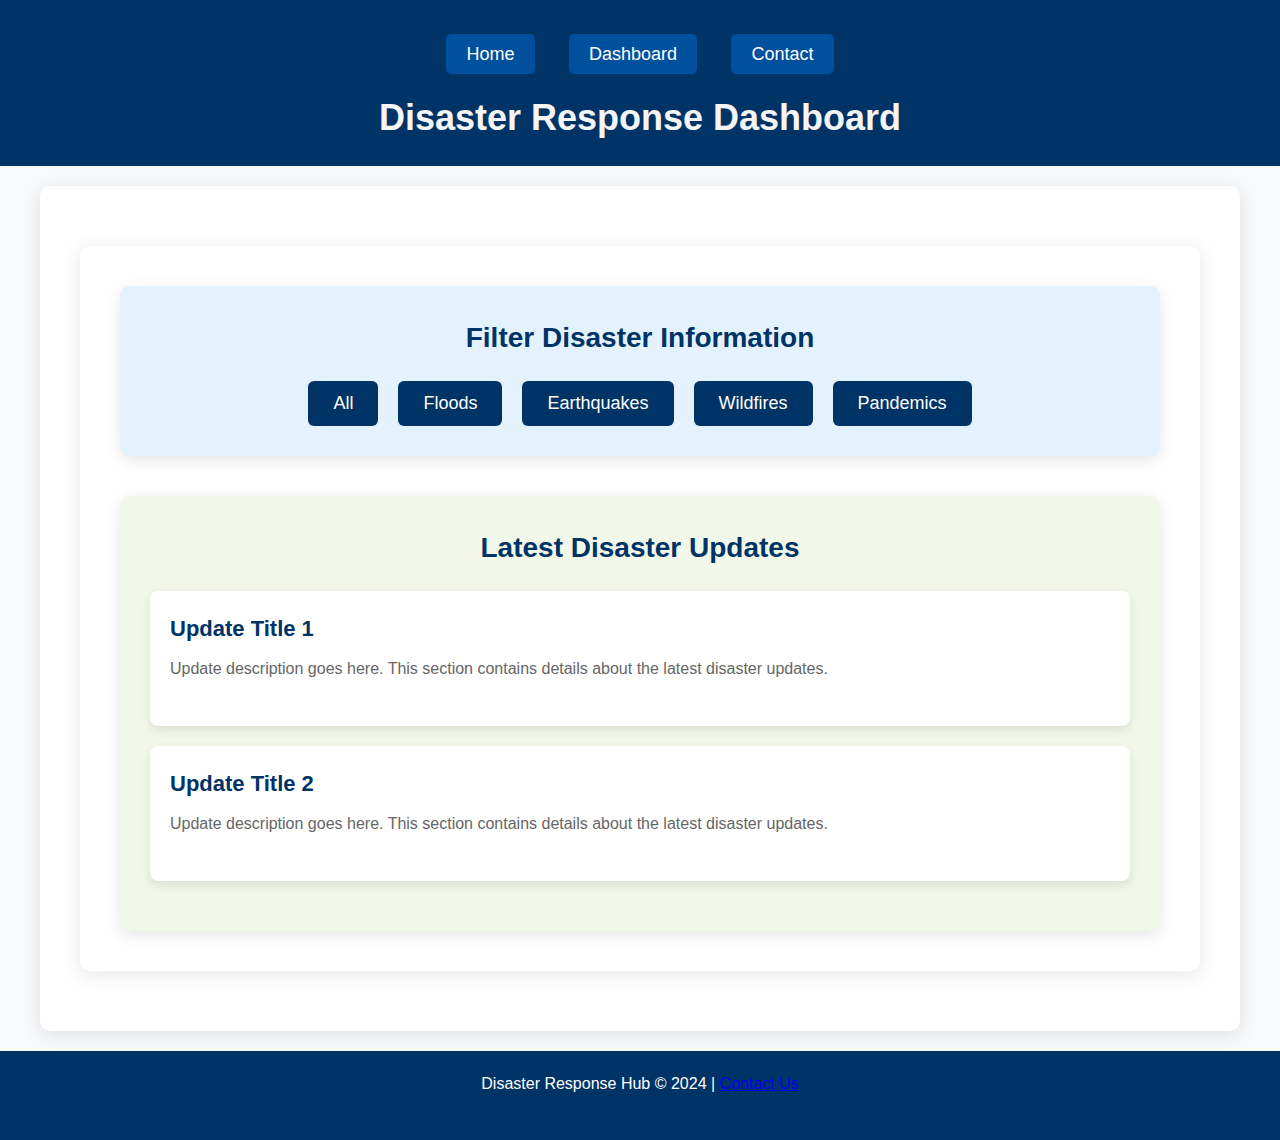
<file: dashboard.html>
<!DOCTYPE html>
<html lang="en">
<head>
    <meta charset="UTF-8">
    <meta name="viewport" content="width=device-width, initial-scale=1.0">
    <title>Disaster Response | Dashboard</title>
    <link rel="stylesheet" href="styles.css">
</head>
<body>
    <header>
        <nav>
            <ul>
                <li><a href="index.html">Home</a></li>
                <li><a href="dashboard.html">Dashboard</a></li>
                <li><a href="contact.html">Contact</a></li>
            </ul>
        </nav>
        <h1>Disaster Response Dashboard</h1>
    </header>

    <main>
        <section id="dashboard">
            <div class="filter-section">
                <h3>Filter Disaster Information</h3>
                <div class="filter-buttons">
                    <button onclick="filterData('all')">All</button>
                    <button onclick="filterData('flood')">Floods</button>
                    <button onclick="filterData('earthquake')">Earthquakes</button>
                    <button onclick="filterData('wildfire')">Wildfires</button>
                    <button onclick="filterData('pandemic')">Pandemics</button>
                </div>
            </div>

            <div class="latest-updates">
                <h3>Latest Disaster Updates</h3>
                <div class="update-item">
                    <h4>Update Title 1</h4>
                    <p>Update description goes here. This section contains details about the latest disaster updates.</p>
                </div>
                <div class="update-item">
                    <h4>Update Title 2</h4>
                    <p>Update description goes here. This section contains details about the latest disaster updates.</p>
                </div>
                <!-- Add more update-items as needed -->
            </div>
        </section>
    </main>

    <footer>
        <p>Disaster Response Hub &copy; 2024 | <a href="contact.html">Contact Us</a></p>
    </footer>

    <script src="scripts.js"></script>
</body>
</html>
</file>
<file: styles.css>
/* Slideshow Styles */
#slideshow {
    position: relative;
    width: 100%; /* Ensure it takes up the full width of its parent */
    max-width: 1200px; /* Limit the max width */
    height: 500px; /* Set a fixed height for the slideshow */
    margin: 20px auto;
    overflow: hidden; /* Ensure no content spills outside */
    border-radius: 10px;
    background-color: #f0f0f0; /* Temporary background to see the area */
}

.slideshow-container {
    position: relative;
    width: 100%;
    height: 100%;
}

.slide {
    display: none; /* All slides hidden by default */
    position: absolute;
    width: 100%;
    height: 100%;
}

.slide img {
    width: 100%;
    height: 100%;
    object-fit: cover; /* Ensure the image fits properly */
    border-radius: 10px;
}

/* Show the first slide */
.slide.active {
    display: block; /* Show the active slide */
}

.text {
    position: absolute;
    bottom: 20px;
    left: 20px;
    color: white;
    font-size: 24px;
    font-weight: bold;
    background-color: rgba(0, 0, 0, 0.5);
    padding: 10px;
    border-radius: 5px;
}

/* Fade Animation */
.fade {
    animation: fade 3s ease-in-out infinite;
}

@keyframes fade {
    0% { opacity: 0; }
    20% { opacity: 1; }
    80% { opacity: 1; }
    100% { opacity: 0; }
}

/* General Reset */
* {
    margin: 0;
    padding: 0;
    box-sizing: border-box;
    font-family: 'Roboto', sans-serif;
}

/* Body Styles */
body {
    background-color: #f8f9fa;
    color: #333;
    line-height: 1.6;
    font-size: 16px;
}

/* Typography */
h1, h2, h3, h4, h5 {
    color: #333;
    font-family: 'Poppins', sans-serif;
}

h1{
    color: whitesmoke;
    font-family: 'Poppins', sans-serif;
}

p {
    margin-bottom: 1.5em;
}

/* Header */
header {
    background-color: #003366;
    color: white;
    padding: 20px 0;
    text-align: center;
}

header h1 {
    font-size: 36px;
    font-weight: 600;
}

header p {
    font-size: 18px;
    margin-top: 10px;
}

/* Navigation Styles */
nav ul {
    list-style: none;
    padding: 0;
    margin: 20px 0;
    text-align: center;
}

nav ul li {
    display: inline-block;
    margin: 0 15px;
}

nav ul li a {
    color: white;
    font-size: 18px;
    text-decoration: none;
    padding: 10px 20px;
    border-radius: 5px;
    background-color: #00509e;
    transition: background-color 0.3s ease;
}

nav ul li a:hover {
    background-color: #ffcc00;
    color: #333;
}

/* Main Section */
main {
    padding: 40px;
    background-color: #ffffff;
    margin: 20px auto;
    max-width: 1200px;
    border-radius: 10px;
    box-shadow: 0 4px 20px rgba(0, 0, 0, 0.1);
}

/* Introduction Section */
#intro {
    text-align: center;
    margin-bottom: 50px;
}

#intro h2 {
    font-size: 28px;
    font-weight: 500;
    margin-bottom: 15px;
}

#intro p {
    font-size: 18px;
    color: #555;
    max-width: 800px;
    margin: 0 auto;
}

#intro img {
    width: 100%;
    max-width: 600px;
    margin: 20px 0;
    border-radius: 10px;
}

.button {
    padding: 12px 25px;
    background-color: #003366;
    color: white;
    text-decoration: none;
    font-size: 18px;
    border-radius: 5px;
    transition: background-color 0.3s ease;
}

.button:hover {
    background-color: #00509e;
}

/* Features Section */
#features-section {
    text-align: center;
    margin-bottom: 50px;
}

#features-section h2 {
    font-size: 32px;
    font-weight: 600;
    color: #003366;
    margin-bottom: 30px;
}

#features {
    display: grid;
    grid-template-columns: repeat(auto-fit, minmax(250px, 1fr));
    gap: 20px;
    justify-items: center; /* Center align items */
}

.feature-card {
    background-color: white;
    padding: 20px;
    border-radius: 10px;
    text-align: center;
    box-shadow: 0 4px 15px rgba(0, 0, 0, 0.1);
    transition: transform 0.3s ease, box-shadow 0.3s ease;
    width: 90%; /* Adjust width */
    max-width: 350px; /* Keep max width */
}

.feature-card:hover {
    transform: translateY(-10px);
    box-shadow: 0 6px 25px rgba(0, 0, 0, 0.2);
}

.feature-card h3 {
    font-size: 22px;
    color: #333;
    margin-bottom: 15px;
}

.feature-card p {
    font-size: 16px;
    color: #666;
}

/* Data Grid */
#data-grid {
    display: grid;
    grid-template-columns: repeat(auto-fill, minmax(300px, 1fr));
    grid-gap: 20px;
    margin-top: 40px;
}

.data-item {
    background-color: #fff;
    padding: 20px;
    border-radius: 10px;
    box-shadow: 0 4px 12px rgba(0, 0, 0, 0.08);
    text-align: center;
}

.data-item h4 {
    font-size: 20px;
    color: #003366;
    margin-bottom: 10px;
}

.data-item p {
    color: #555;
}

/* Form Styles */
form {
    display: flex;
    flex-direction: column;
    max-width: 600px;
    margin: 0 auto;
}

form label {
    margin-bottom: 5px;
    font-weight: bold;
}

form input, form textarea {
    padding: 15px;
    margin-bottom: 15px;
    border: 1px solid #ddd;
    border-radius: 5px;
    font-size: 16px;
}

form button {
    padding: 12px 20px;
    background-color: #00509e;
    color: white;
    border: none;
    border-radius: 5px;
    font-size: 18px;
    cursor: pointer;
}

form button:hover {
    background-color: #003366;
}

/* Contact Section */
#contact {
    background-color: #ffffff;
    padding: 40px;
    border-radius: 10px;
    box-shadow: 0 4px 20px rgba(0, 0, 0, 0.1);
    text-align: center;
}

#contact h2 {
    font-size: 28px;
    font-weight: 600;
    color: #003366;
    margin-bottom: 20px;
}

#contact p {
    font-size: 18px;
    color: #555;
    margin-bottom: 20px;
}



/* Dashboard Section */
/* Dashboard Section */
#dashboard {
    background-color: #ffffff;
    padding: 40px;
    border-radius: 12px;
    box-shadow: 0 4px 20px rgba(0, 0, 0, 0.1);
    margin: 20px auto;
    max-width: 1200px;
}

#dashboard h2 {
    font-size: 36px;
    color: #003366;
    margin-bottom: 40px;
    text-align: center;
}

/* Filter Disaster Information Section */
#dashboard .filter-section {
    background-color: #e3f2fd;
    padding: 30px;
    border-radius: 10px;
    box-shadow: 0 4px 15px rgba(0, 0, 0, 0.1);
    margin-bottom: 40px;
}

#dashboard .filter-section h3 {
    font-size: 28px;
    color: #003366;
    margin-bottom: 20px;
    text-align: center;
}

#dashboard .filter-buttons {
    display: flex;
    justify-content: center;
    gap: 20px;
    flex-wrap: wrap;
}

#dashboard .filter-buttons button {
    background-color: #003366;
    color: white;
    border: none;
    padding: 12px 25px;
    border-radius: 6px;
    font-size: 18px;
    cursor: pointer;
    transition: background-color 0.3s ease, transform 0.3s ease;
}

#dashboard .filter-buttons button:hover {
    background-color: #00509e;
    transform: scale(1.05);
}

/* Latest Disaster Updates Section */
#dashboard .latest-updates {
    background-color: #f1f8e9;
    padding: 30px;
    border-radius: 10px;
    box-shadow: 0 4px 15px rgba(0, 0, 0, 0.1);
}

#dashboard .latest-updates h3 {
    font-size: 28px;
    color: #003366;
    margin-bottom: 20px;
    text-align: center;
}

#dashboard .update-item {
    background-color: #ffffff;
    border-radius: 8px;
    padding: 20px;
    margin-bottom: 20px;
    box-shadow: 0 4px 10px rgba(0, 0, 0, 0.1);
}

#dashboard .update-item h4 {
    font-size: 22px;
    color: #003366;
    margin-bottom: 10px;
}

#dashboard .update-item p {
    font-size: 16px;
    color: #666;
}


#dashboard {
    padding: 40px;
    background-color: #ffffff;
    border-radius: 10px;
    box-shadow: 0 4px 20px rgba(0, 0, 0, 0.1);
}

#dashboard h2 {
    font-size: 28px;
    font-weight: 600;
    color: #003366;
    margin-bottom: 20px;
}

#dashboard .card {
    background-color: #ffffff;
    padding: 20px;
    border-radius: 10px;
    box-shadow: 0 4px 12px rgba(0, 0, 0, 0.08);
    margin-bottom: 20px;
}

#dashboard .card h3 {
    font-size: 22px;
    color: #003366;
    margin-bottom: 10px;
}

#dashboard .card p {
    font-size: 16px;
    color: #666;
}



/* Footer */
footer {
    background-color: #003366;
    color: white;
    padding: 20px 0;
    text-align: center;
}

footer p {
    font-size: 16px;
}

/* Media Queries */
@media (max-width: 768px) {
    #features {
        grid-template-columns: 1fr;
    }

    nav ul li {
        display: block;
        margin: 10px 0;
    }

    header h1 {
        font-size: 28px;
    }

    header p {
        font-size: 16px;
    }
}
</file>
